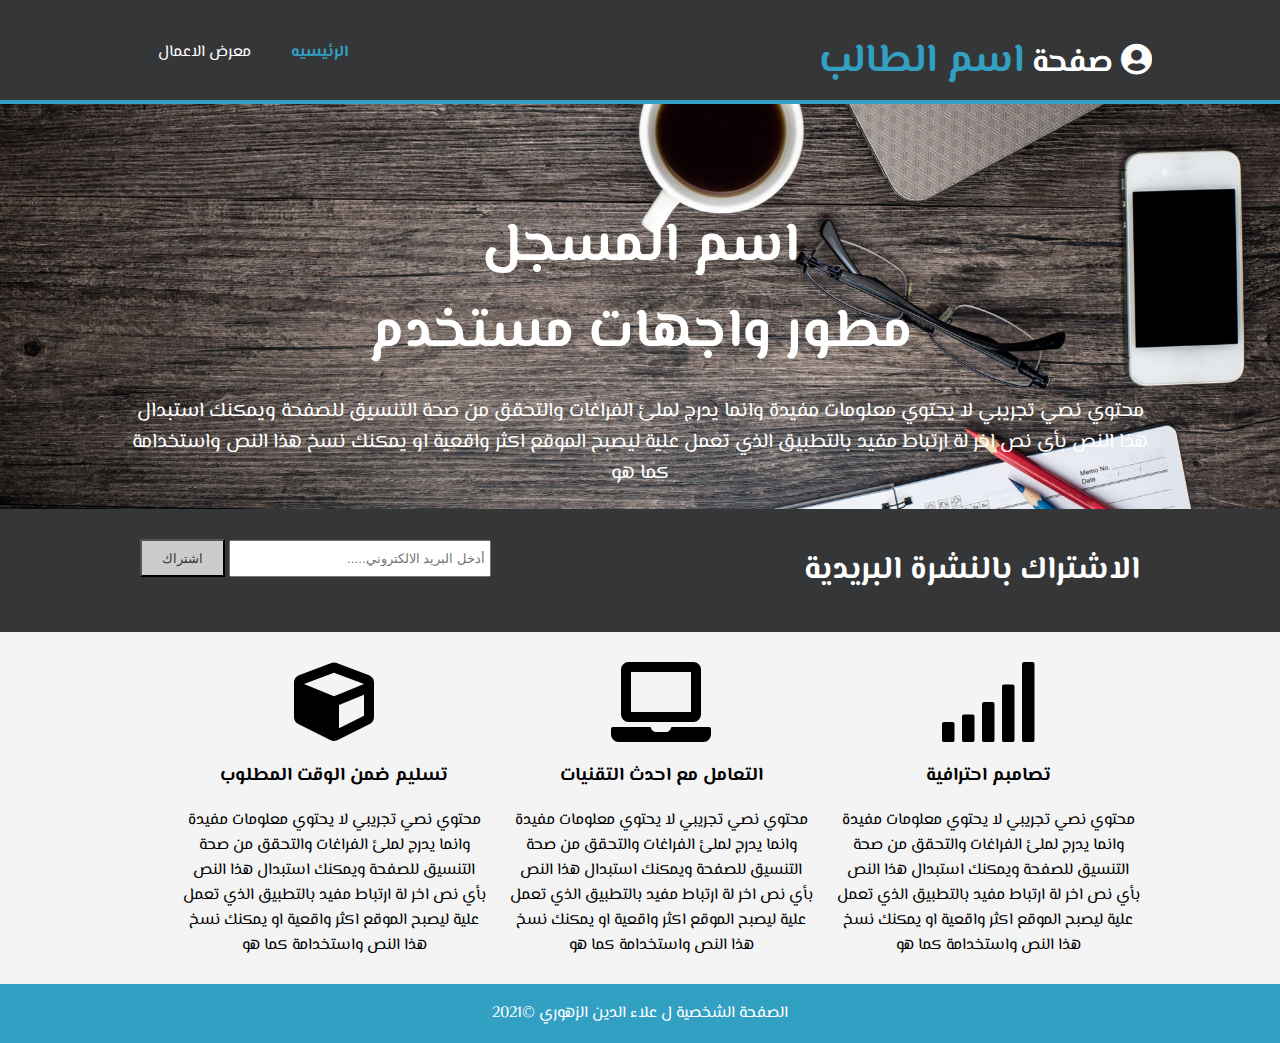
<file: index.html>
<!DOCTYPE html>
<html>
<head>
    <meta charset="utf-8" />
    <meta name="description" content="موقع شخصي لاسم الطالب">
    <meta name="author" content="alaa">
    <title>الموقع الشخصي</title>
    <link rel="stylesheet" href="./css/fontawesome-all.min.css">
    <link rel="stylesheet" href="./css/style.css">
   
</head>
<body>
    <header>
     <div class="container">
     <div id="branding">
      <h1><i class="fas fa-user-circle"></i><span class="highlight"> صفحة <h1 class="alaa"> اسم الطالب </h1> </span> </h1>   
     </div>  
     <nav>
         <ul>
             <li class="current"><a href="index.html">الرئيسيه</a></li>
             <li><a href="gallery.html">معرض الاعمال</a></li>
         </ul>
     </nav>  
     </div>
    </header>
    <section id="showcase">
        <div class="container">
        <h1>اسم المسجل<br>مطور واجهات مستخدم</h1>
        <p>محتوي نصي تجريبي لا يحتوي معلومات مفيدة وانما يدرج لملئ الفراغات والتحقق من صحة
             التنسيق للصفحة ويمكنك استبدال هذا النص بأي نص اخر لة ارتباط مفيد بالتطبيق
              الذي تعمل علية ليصبح الموقع اكثر واقعية او يمكنك نسخ هذا النص واستخدامة كما هو
        </p>
        </div>

    </section>
    <section id="newsletter">
            <div class="container">
                
        <h1>الاشتراك بالنشرة البريدية</h1>
        <form action="">
            <input type="email" placeholder="أدخل البريد الالكتروني.....">
            <button type="submit" class="button">اشتراك</button>

        </form>
            </div>
    
        </section>
        <section id="boxes">
                <div class="container">
                    <div class="box">
                            <i class="fas fa-signal fa-5x"></i>
                        <h3>تصامبم احترافية</h3>
                        <p>محتوي نصي تجريبي لا يحتوي معلومات مفيدة وانما يدرج لملئ الفراغات والتحقق من صحة
                            التنسيق للصفحة ويمكنك استبدال هذا النص بأي نص اخر لة ارتباط مفيد بالتطبيق
                            الذي تعمل علية ليصبح الموقع اكثر واقعية او يمكنك نسخ هذا النص واستخدامة كما هو
                          </p>        
                    </div>
                    <div class="box">
                            <i class="fas fa-laptop fa-5x"></i>
                        <h3>التعامل مع احدث التقنيات</h3>
                        <p>محتوي نصي تجريبي لا يحتوي معلومات مفيدة وانما يدرج لملئ الفراغات والتحقق من صحة
                                التنسيق للصفحة ويمكنك استبدال هذا النص بأي نص اخر لة ارتباط مفيد بالتطبيق
                                الذي تعمل علية ليصبح الموقع اكثر واقعية او يمكنك نسخ هذا النص واستخدامة كما هو
                              </p>

                    </div>
                    <div class="box">
                            <i class="fas fa-cube fa-5x"></i>
                        <h3>تسليم ضمن الوقت المطلوب</h3>
                        <p>محتوي نصي تجريبي لا يحتوي معلومات مفيدة وانما يدرج لملئ الفراغات والتحقق من صحة
                                التنسيق للصفحة ويمكنك استبدال هذا النص بأي نص اخر لة ارتباط مفيد بالتطبيق
                                الذي تعمل علية ليصبح الموقع اكثر واقعية او يمكنك نسخ هذا النص واستخدامة كما هو
                              </p>
                    </div>
        
                </div>
        
            </section>
    <footer>
        <p>الصفحة الشخصية ل علاء الدين الزهوري &copy;2021</p>

    </footer>
    
</body>
</html>
</file>
<file: css/style.css>
@import url('https://fonts.googleapis.com/css?family=El+Messiri');
body 
{
    font-family: 'El Messiri', sans-serif;
    padding: 0;
    margin: 0;
    background-color: #f4f4f4;
    direction: rtl;
}

.container
{
    width: 80%;
    margin: auto;
    overflow: hidden;
}

ul
{
    margin: 0;
    padding: 0;
}
header
{
  background: #353637;
  color: #ffffff;
  padding-top: 30px;
  min-height: 70px;
  border-bottom: #32a0c2 4px solid;

}
header a
{
 color: #ffffff;
 text-decoration: none;
 font-size: 16px
}
header li
{
 float: right;
 display: inline;
 padding: 0 20px 0 20px;
}
header #branding
{
    float: right;
}
header #branding h1
{
    margin: 0;
}

header #branding h1 .highlight .alaa{
    color: #32a0c2;
    font-size: 40px;
    display:inline-block;

}
header nav
{
    float: left;
    margin: 10px;
}

head .highlight, header .current a
{
    color: #32a0c2;
    font-weight: bold;
}
header a:hover
{
    color: #cccccc;
    font-weight: bold;
}
#showcase
{
    min-height: 400px;
    background: url('../img/image.jpg')no-repeat center;
    background-size: cover;
    text-align: center;
    color: #ffffff;
}
#showcase h1
{
 margin-top: 100px;
 font-size: 55px;
 margin-bottom: 10px;
 
}
#showcase p
{
    font-size: 20px;
}
#newsletter
{
    padding: 15px;
    color: #ffffff;
    background: #353637;
}

#newsletter h1
{
    float: right;
}
#newsletter form
{
    float: left;
    margin-top: 15px;
}
#newsletter input[type="email"]
{
    padding: 4px;
    height: 25px;
    width: 250px;
}
.button
{
    height:38px ;
    background: #cccccc;
    padding-left: 20px;
    padding-right: 20px;
    color: #353637;
}
#boxes
{
    margin-top: 20px;
}
#boxes .box
{
    float: right;
    text-align: center;
    width: 30%;
    padding: 10px;
}
footer
{
   padding: 1px;
   color: #ffffff;
   background-color: #32a0c2;
   text-align: center; 
}
@media(max-width: 768px)
{
    header #branding,
    header nav,
    header nav li,
    #newsletter h1,
    #newsletter form,
    #boxes .box
    {
        float: none;
        text-align: center;
        width: 100%;
    }
    header
    {
       padding-bottom: 20px; 
    }
    #showcase h1
    {
        margin-top: 40px;
    }
    #newsletter button
    {
        display: block;
        width: 100%;
    }
    #newsletter form input[type="email"]
    {
     width: 100%;
     margin-bottom: 5px;
    }
}
</file>
